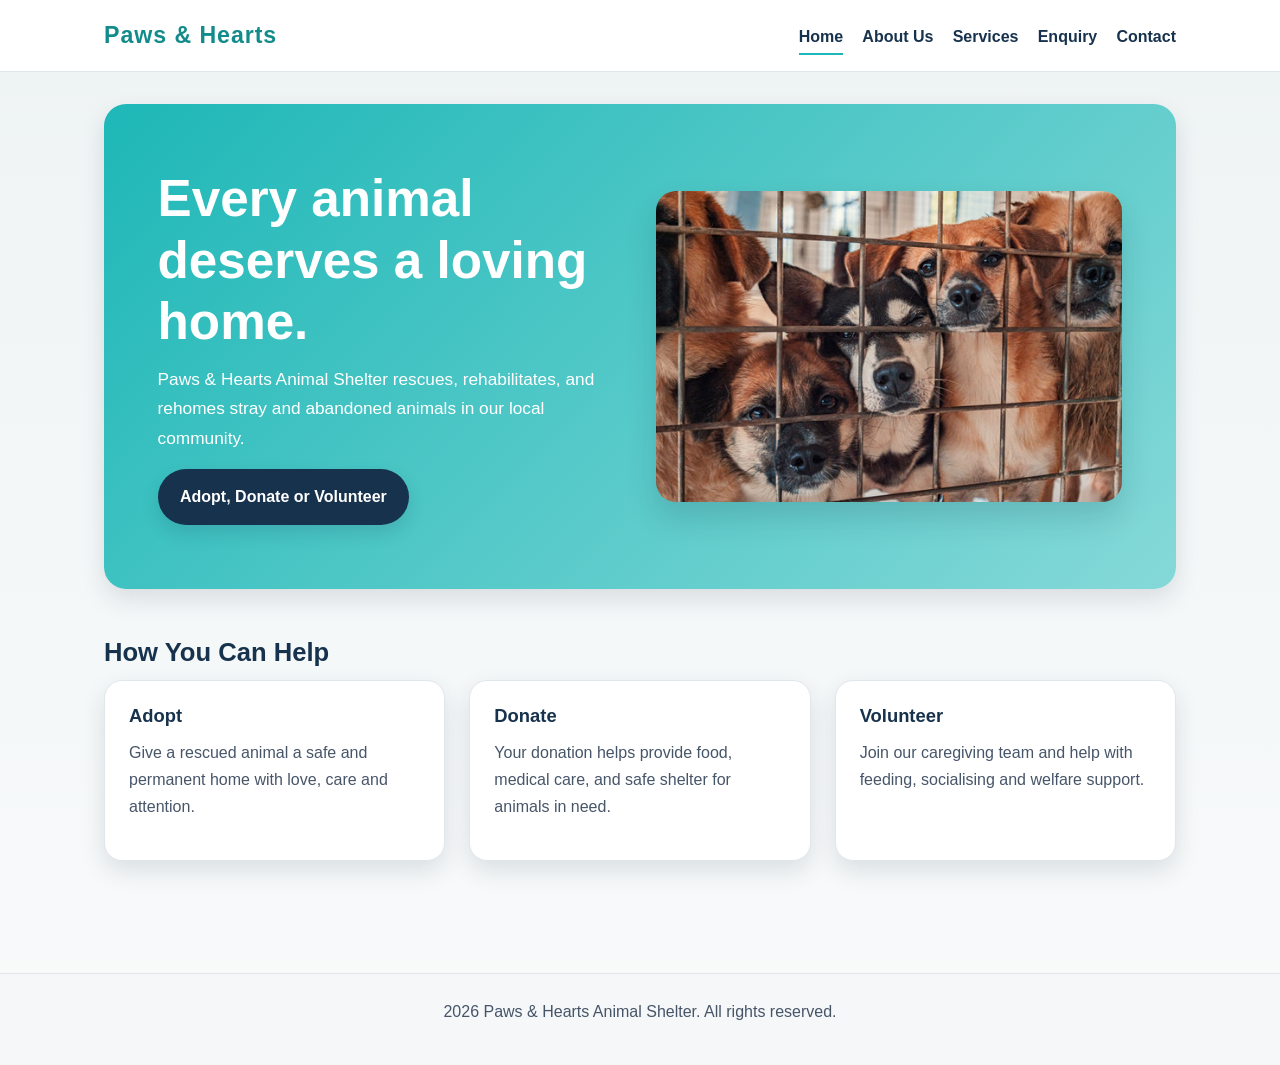
<file: Index.html>
<!DOCTYPE html>
<head>
  <meta charset="UTF-8">
  <meta name="viewport" content="width=device-width, initial-scale=1.0">
  <meta name="description" content="Paws & Hearts Animal Shelter helps rescue, rehabilitate and rehome animals in need. Adopt, donate or volunteer today.">
  <meta property="og:title" content="Paws & Hearts Animal Shelter | Home">
  <meta property="og:description" content="Find loving pets, support animal rescue, and help us create safer homes for animals in need.">
  <meta property="og:type" content="website">
  <title>Paws & Hearts Animal Shelter | Home</title>
  <link rel="stylesheet" href="css/style.css">
  <script src="js/main.js" defer></script>
</head>
<body>
  <header>
    <div class="header-inner">
      <a href="index.html" class="logo">Paws &amp; Hearts</a>
      <button class="mobile-menu-toggle" type="button" aria-expanded="false" aria-controls="main-nav">Menu</button>
      <nav class="main-nav" id="main-nav">
        <ul>
          <li><a href="index.html" class="active">Home</a></li>
          <li><a href="about.html">About Us</a></li>
          <li><a href="services.html">Services</a></li>
          <li><a href="enquiry.html">Enquiry</a></li>
          <li><a href="contact.html">Contact</a></li>
        </ul>
      </nav>
    </div>
  </header>

  <main>
    <section class="hero">
      <div class="hero-content">
        <h1>Every animal deserves a loving home.</h1>
        <p>Paws &amp; Hearts Animal Shelter rescues, rehabilitates, and rehomes stray and abandoned animals in our local community.</p>
        <a href="enquiry.html" class="btn">Adopt, Donate or Volunteer</a>
      </div>
      <div class="hero-image">
        <img src="images/Animals.jpg" alt="A group of rescued animals waiting for adoption at the shelter">
      </div>
    </section>

    <section>
      <h2>How You Can Help</h2>
      <div class="grid">
        <div class="card">
          <h3>Adopt</h3>
          <p>Give a rescued animal a safe and permanent home with love, care and attention.</p>
        </div>
        <div class="card">
          <h3>Donate</h3>
          <p>Your donation helps provide food, medical care, and safe shelter for animals in need.</p>
        </div>
        <div class="card">
          <h3>Volunteer</h3>
          <p>Join our caregiving team and help with feeding, socialising and welfare support.</p>
        </div>
      </div>
    </section>
  </main>

  <footer>
    <p>2026 Paws &amp; Hearts Animal Shelter. All rights reserved.</p>
  </footer>
</body>
</html>
</file>
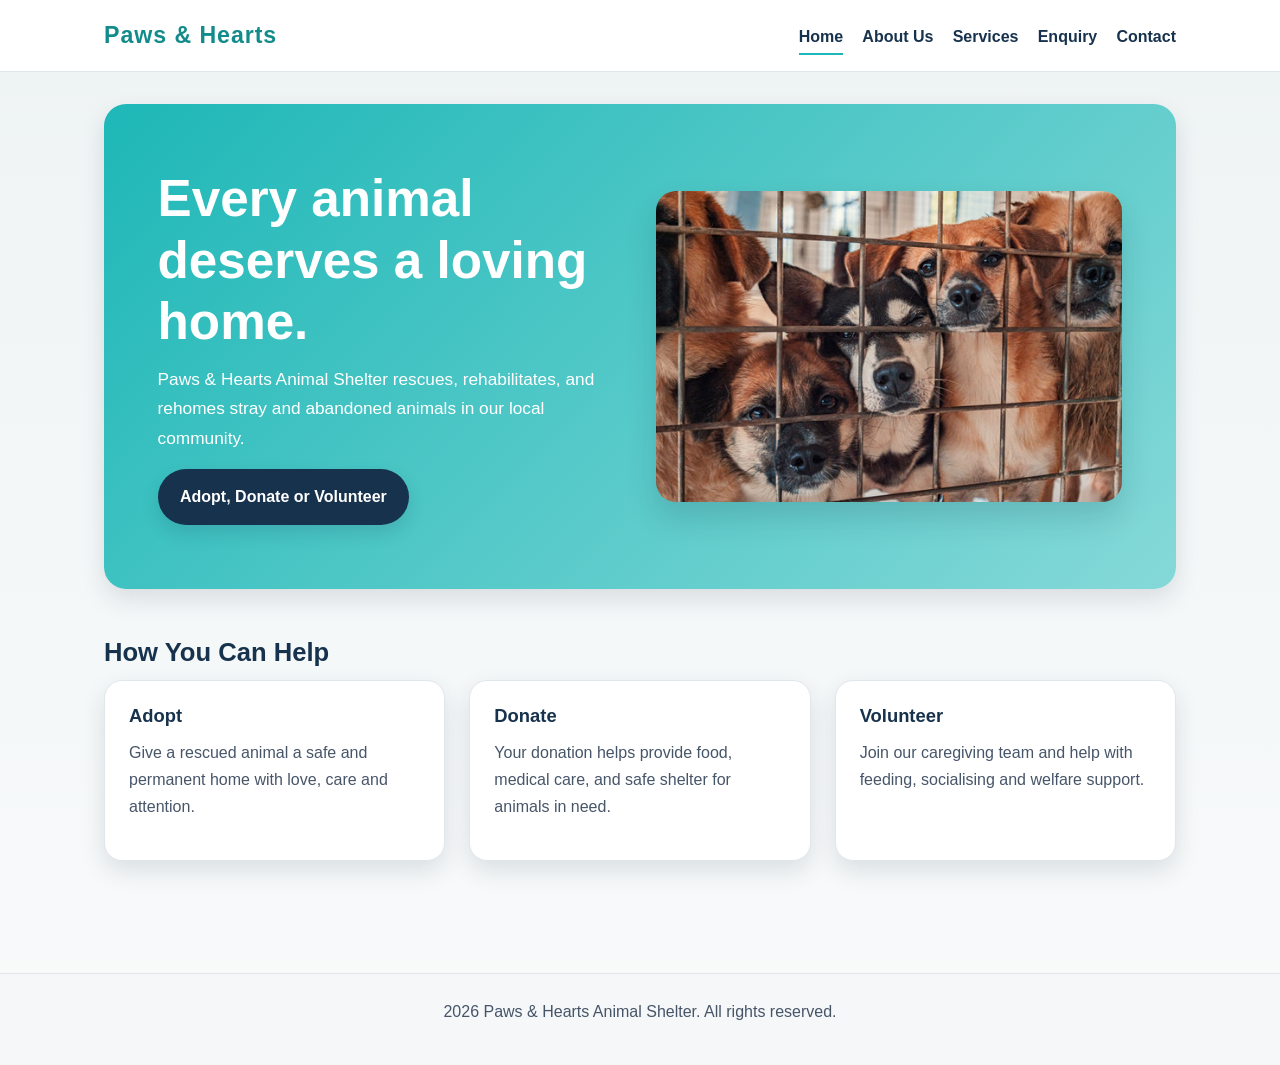
<file: HTML folder/Index.html>
<!DOCTYPE html>
<head>
  <meta charset="UTF-8">
  <meta name="viewport" content="width=device-width, initial-scale=1.0">
  <meta name="description" content="Paws & Hearts Animal Shelter helps rescue, rehabilitate and rehome animals in need. Adopt, donate or volunteer today.">
  <meta property="og:title" content="Paws & Hearts Animal Shelter | Home">
  <meta property="og:description" content="Find loving pets, support animal rescue, and help us create safer homes for animals in need.">
  <meta property="og:type" content="website">
  <title>Paws & Hearts Animal Shelter | Home</title>
  <link rel="stylesheet" href="../css/style.css">
  <script src="../js/main.js" defer></script>
</head>
<body>
  <header>
    <div class="header-inner">
      <a href="Index.html" class="logo">Paws &amp; Hearts</a>
      <button class="mobile-menu-toggle" type="button" aria-expanded="false" aria-controls="main-nav">Menu</button>
      <nav class="main-nav" id="main-nav">
        <ul>
          <li><a href="Index.html" class="active">Home</a></li>
          <li><a href="about.html">About Us</a></li>
          <li><a href="services.html">Services</a></li>
          <li><a href="enquiry.html">Enquiry</a></li>
          <li><a href="contact.html">Contact</a></li>
        </ul>
      </nav>
    </div>
  </header>

  <main>
    <section class="hero">
      <div class="hero-content">
        <h1>Every animal deserves a loving home.</h1>
        <p>Paws &amp; Hearts Animal Shelter rescues, rehabilitates, and rehomes stray and abandoned animals in our local community.</p>
        <a href="enquiry.html" class="btn">Adopt, Donate or Volunteer</a>
      </div>
      <div class="hero-image">
        <img src="../images/Animals.jpg" alt="A group of rescued animals waiting for adoption at the shelter">
      </div>
    </section>

    <section>
      <h2>How You Can Help</h2>
      <div class="grid">
        <div class="card">
          <h3>Adopt</h3>
          <p>Give a rescued animal a safe and permanent home with love, care and attention.</p>
        </div>
        <div class="card">
          <h3>Donate</h3>
          <p>Your donation helps provide food, medical care, and safe shelter for animals in need.</p>
        </div>
        <div class="card">
          <h3>Volunteer</h3>
          <p>Join our caregiving team and help with feeding, socialising and welfare support.</p>
        </div>
      </div>
    </section>
  </main>

  <footer>
    <p>2026 Paws &amp; Hearts Animal Shelter. All rights reserved.</p>
  </footer>
</body>
</html>
</file>
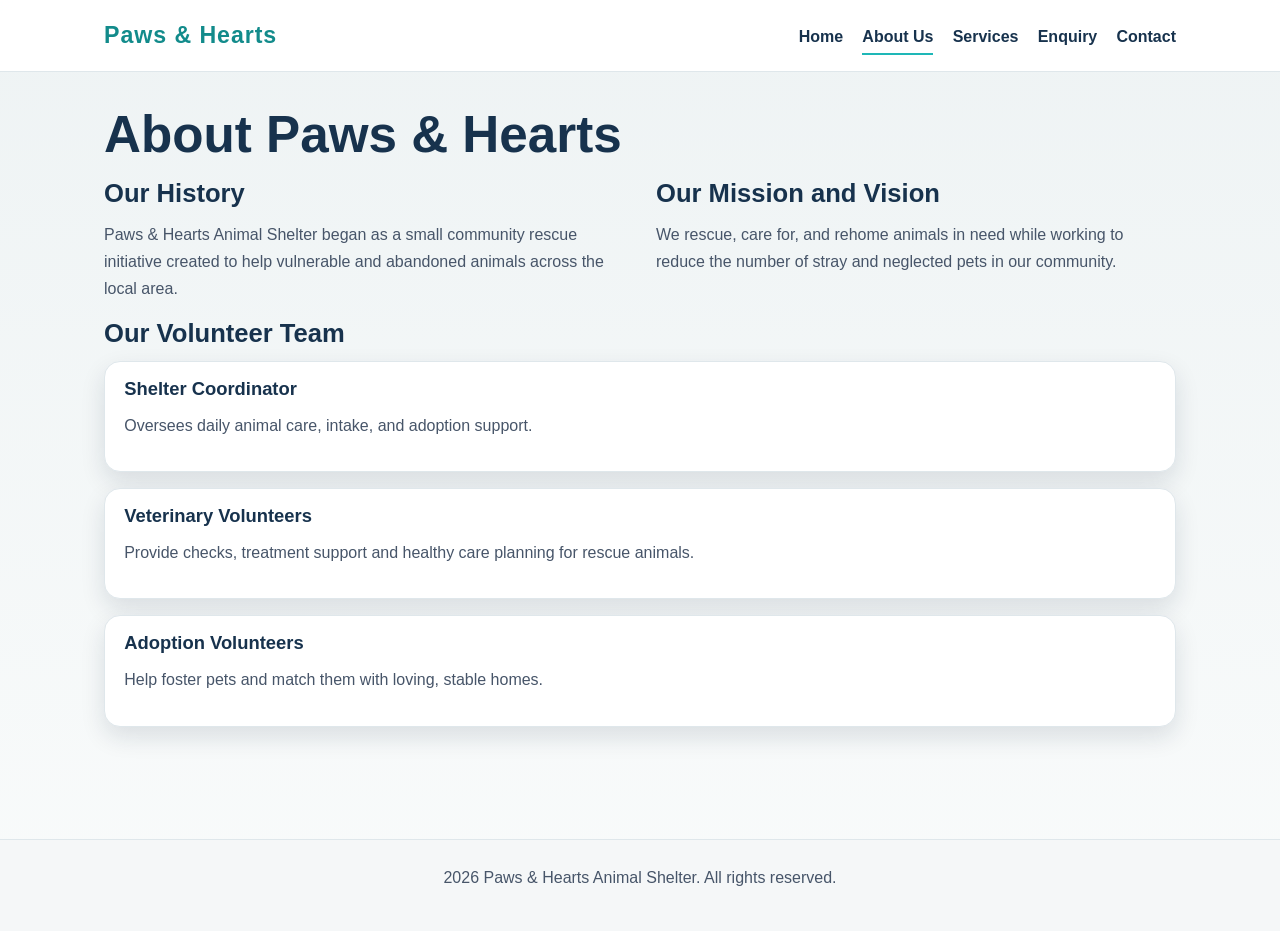
<file: about.html>
<!DOCTYPE html>
<head>
  <meta charset="UTF-8">
  <meta name="viewport" content="width=device-width, initial-scale=1.0">
  <meta name="description" content="Learn about Paws & Hearts Animal Shelter, our mission, volunteer team and dedication to rescuing and rehoming animals.">
  <title>About Us | Paws & Hearts Animal Shelter</title>
  <link rel="stylesheet" href="css/style.css">
  <script src="js/main.js" defer></script>
</head>
<body>
  <header>
    <div class="header-inner">
      <a href="index.html" class="logo">Paws &amp; Hearts</a>
      <button class="mobile-menu-toggle" type="button" aria-expanded="false" aria-controls="main-nav">Menu</button>
      <nav class="main-nav" id="main-nav">
        <ul>
          <li><a href="index.html">Home</a></li>
          <li><a href="about.html" class="active">About Us</a></li>
          <li><a href="services.html">Services</a></li>
          <li><a href="enquiry.html">Enquiry</a></li>
          <li><a href="contact.html">Contact</a></li>
        </ul>
      </nav>
    </div>
  </header>

  <main>
    <h1>About Paws &amp; Hearts</h1>

    <div class="two-col">
      <div>
        <h2>Our History</h2>
        <p>Paws &amp; Hearts Animal Shelter began as a small community rescue initiative created to help vulnerable and abandoned animals across the local area.</p>
      </div>
      <div>
        <h2>Our Mission and Vision</h2>
        <p>We rescue, care for, and rehome animals in need while working to reduce the number of stray and neglected pets in our community.</p>
      </div>
    </div>

    <section>
      <h2>Our Volunteer Team</h2>
      <ul class="team-list">
        <li>
          <h3>Shelter Coordinator</h3>
          <p>Oversees daily animal care, intake, and adoption support.</p>
        </li>
        <li>
          <h3>Veterinary Volunteers</h3>
          <p>Provide checks, treatment support and healthy care planning for rescue animals.</p>
        </li>
        <li>
          <h3>Adoption Volunteers</h3>
          <p>Help foster pets and match them with loving, stable homes.</p>
        </li>
      </ul>
    </section>
  </main>

  <footer>
    <p>2026 Paws &amp; Hearts Animal Shelter. All rights reserved.</p>
  </footer>
</body>
</html>
</file>
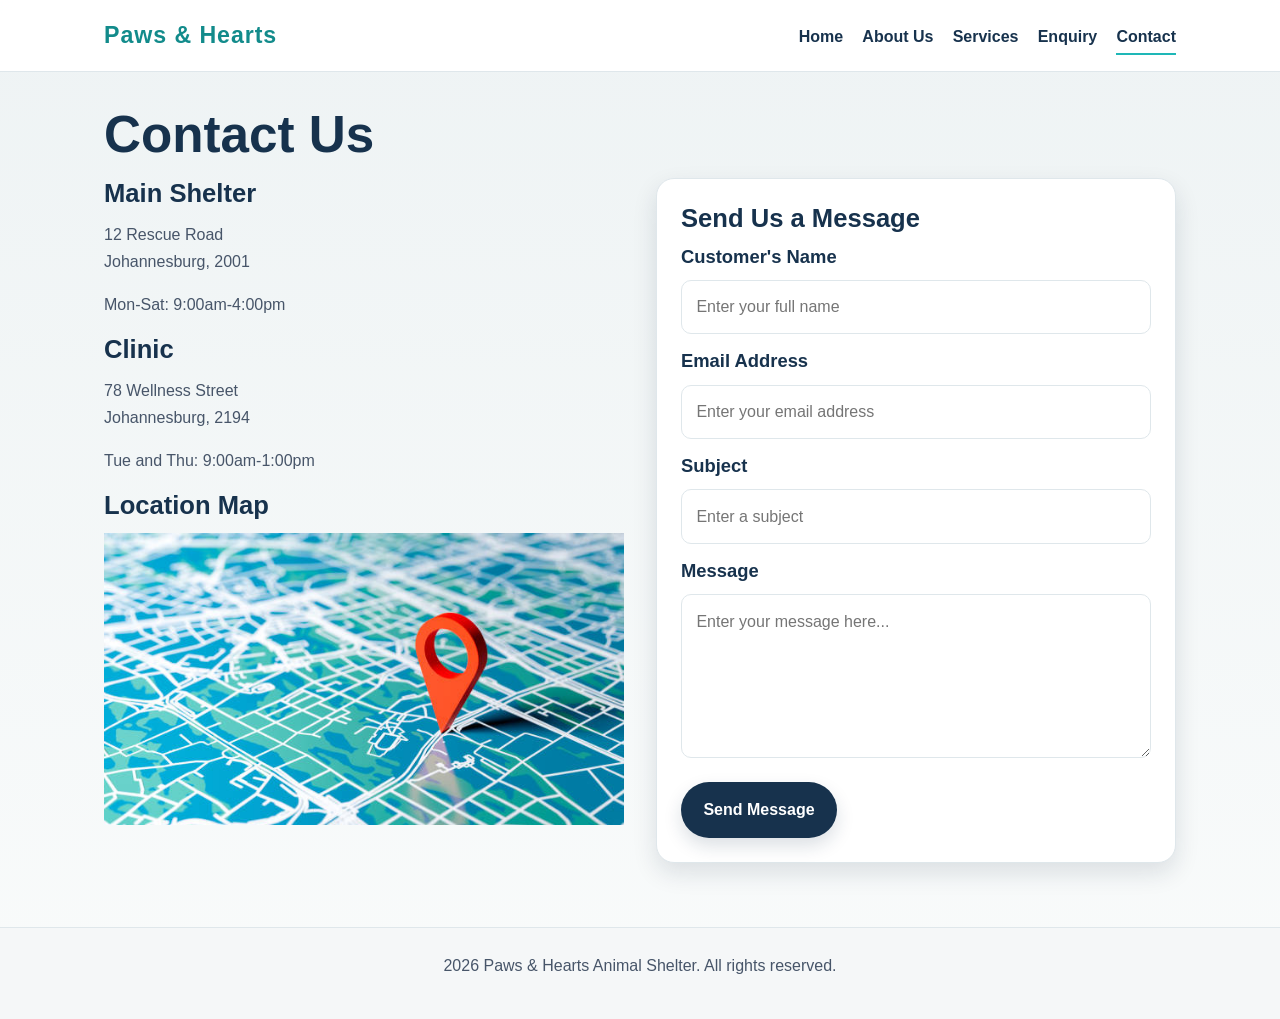
<file: contact.html>
<!DOCTYPE html>
<head>
  <meta charset="UTF-8">
  <meta name="viewport" content="width=device-width, initial-scale=1.0">
  <meta name="description" content="Contact Paws & Hearts Animal Shelter to ask about adoptions, volunteering, sponsorship and support.">
  <title>Contact | Paws & Hearts Animal Shelter</title>
  <link rel="stylesheet" href="css/style.css">
  <script src="js/main.js" defer></script>
</head>
<body>
  <header>
    <div class="header-inner">
      <a href="index.html" class="logo">Paws &amp; Hearts</a>
      <button class="mobile-menu-toggle" type="button" aria-expanded="false" aria-controls="main-nav">Menu</button>
      <nav class="main-nav" id="main-nav">
        <ul>
          <li><a href="index.html">Home</a></li>
          <li><a href="about.html">About Us</a></li>
          <li><a href="services.html">Services</a></li>
          <li><a href="enquiry.html">Enquiry</a></li>
          <li><a href="contact.html" class="active">Contact</a></li>
        </ul>
      </nav>
    </div>
  </header>

  <main>
    <h1>Contact Us</h1>
    <div class="two-col">
      <div>
        <h2>Main Shelter</h2>
        <p>12 Rescue Road<br>Johannesburg, 2001</p>
        <p>Mon-Sat: 9:00am-4:00pm</p>

        <h2>Clinic</h2>
        <p>78 Wellness Street<br>Johannesburg, 2194</p>
        <p>Tue and Thu: 9:00am-1:00pm</p>

        <div>
          <h2>Location Map</h2>
          <img src="images/Map.jpg" alt="Map showing the location of the main rescue shelter and clinic">
        </div>
      </div>

      <div class="form-panel">
        <h2>Send Us a Message</h2>
        <form id="contact-form" novalidate>
          <label for="name"><h3>Customer's Name</h3></label>
          <input type="text" id="name" name="name" placeholder="Enter your full name" required>

          <label for="email"><h3>Email Address</h3></label>
          <input type="email" id="email" name="email" placeholder="Enter your email address" required>

          <label for="subject"><h3>Subject</h3></label>
          <input type="text" id="subject" name="subject" placeholder="Enter a subject" required>

          <label for="message"><h3>Message</h3></label>
          <textarea id="message" name="message" rows="5" placeholder="Enter your message here..." required></textarea>

          <p class="form-message" aria-live="polite"></p>
          <button type="submit" class="submit-btn">Send Message</button>
        </form>
      </div>
    </div>
  </main>

  <footer>
    <p>2026 Paws &amp; Hearts Animal Shelter. All rights reserved.</p>
  </footer>
</body>
</html>
</file>
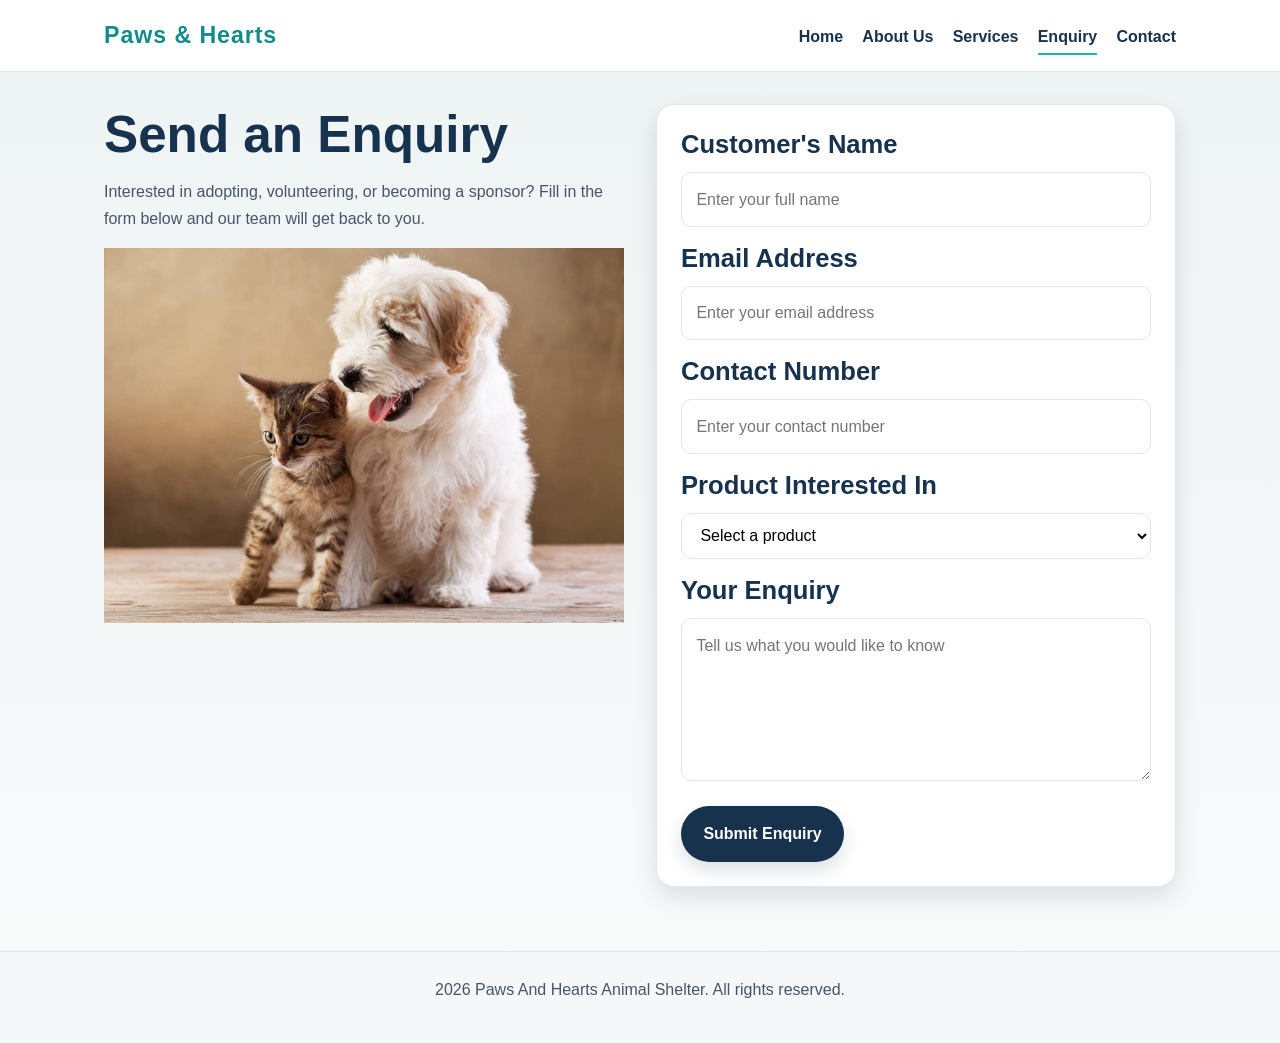
<file: enquiry.html>
<!DOCTYPE html>
<head>
  <meta charset="UTF-8">
  <meta name="viewport" content="width=device-width, initial-scale=1.0">
  <meta name="description" content="Send an enquiry to Paws & Hearts to adopt an animal, volunteer, donate or become a sponsor.">
  <title>Enquiry | Paws & Hearts Animal Shelter</title>
  <link rel="stylesheet" href="css/style.css">
  <script src="js/main.js" defer></script>
</head>
<body>
  <header>
    <div class="header-inner">
      <a href="index.html" class="logo">Paws &amp; Hearts</a>
      <button class="mobile-menu-toggle" type="button" aria-expanded="false" aria-controls="main-nav">Menu</button>
      <nav class="main-nav" id="main-nav">
        <ul>
          <li><a href="index.html">Home</a></li>
          <li><a href="about.html">About Us</a></li>
          <li><a href="services.html">Services</a></li>
          <li><a href="enquiry.html" class="active">Enquiry</a></li>
          <li><a href="contact.html">Contact</a></li>
        </ul>
      </nav>
    </div>
  </header>

  <main>
    <div class="form-page">
      <div class="intro">
        <h1>Send an Enquiry</h1>
        <p>Interested in adopting, volunteering, or becoming a sponsor? Fill in the form below and our team will get back to you.</p>
        <img src="images/Animal Rescue.jpg" alt="A rescued animal being comforted and cared for by volunteers">
      </div>

      <div class="form-panel">
        <form id="enquiry-form" novalidate>
          <label for="name"><h2>Customer's Name</h2></label>
          <input type="text" id="name" name="name" placeholder="Enter your full name" required>

          <label for="email"><h2>Email Address</h2></label>
          <input type="email" id="email" name="email" placeholder="Enter your email address" required>

          <label for="phone"><h2>Contact Number</h2></label>
          <input type="tel" id="phone" name="phone" placeholder="Enter your contact number" required>

          <label for="product"><h2>Product Interested In</h2></label>
          <select id="product" name="product" required>
            <option value="">Select a product</option>
            <option value="adoption">Adoption</option>
            <option value="volunteering">Volunteering</option>
            <option value="donation">Donation</option>
            <option value="sponsorship">Sponsorship</option>
          </select>

          <label for="message"><h2>Your Enquiry</h2></label>
          <textarea id="message" name="message" rows="5" placeholder="Tell us what you would like to know" required></textarea>

          <p class="form-message" aria-live="polite"></p>
          <button type="submit" class="submit-btn">Submit Enquiry</button>
        </form>
      </div>
    </div>
  </main>

  <footer>
    <p>2026 Paws And Hearts Animal Shelter. All rights reserved.</p>
  </footer>
</body>
</html>
</file>
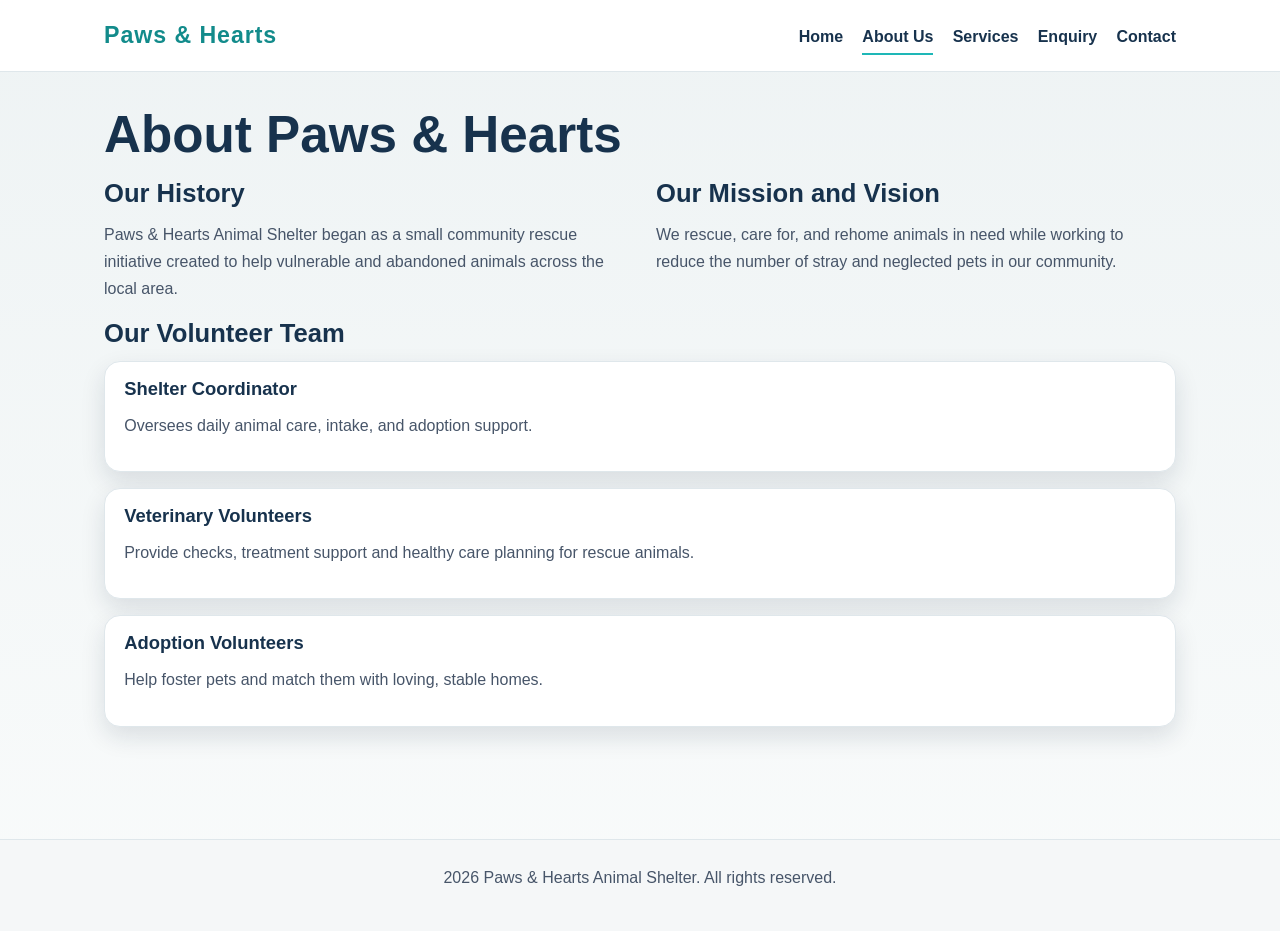
<file: HTML folder/about.html>
<!DOCTYPE html>
<head>
  <meta charset="UTF-8">
  <meta name="viewport" content="width=device-width, initial-scale=1.0">
  <meta name="description" content="Learn about Paws & Hearts Animal Shelter, our mission, volunteer team and dedication to rescuing and rehoming animals.">
  <title>About Us | Paws & Hearts Animal Shelter</title>
  <link rel="stylesheet" href="../css/style.css">
  <script src="../js/main.js" defer></script>
</head>
<body>
  <header>
    <div class="header-inner">
      <a href="Index.html" class="logo">Paws &amp; Hearts</a>
      <button class="mobile-menu-toggle" type="button" aria-expanded="false" aria-controls="main-nav">Menu</button>
      <nav class="main-nav" id="main-nav">
        <ul>
          <li><a href="Index.html">Home</a></li>
          <li><a href="about.html" class="active">About Us</a></li>
          <li><a href="services.html">Services</a></li>
          <li><a href="enquiry.html">Enquiry</a></li>
          <li><a href="contact.html">Contact</a></li>
        </ul>
      </nav>
    </div>
  </header>

  <main>
    <h1>About Paws &amp; Hearts</h1>

    <div class="two-col">
      <div>
        <h2>Our History</h2>
        <p>Paws &amp; Hearts Animal Shelter began as a small community rescue initiative created to help vulnerable and abandoned animals across the local area.</p>
      </div>
      <div>
        <h2>Our Mission and Vision</h2>
        <p>We rescue, care for, and rehome animals in need while working to reduce the number of stray and neglected pets in our community.</p>
      </div>
    </div>

    <section>
      <h2>Our Volunteer Team</h2>
      <ul class="team-list">
        <li>
          <h3>Shelter Coordinator</h3>
          <p>Oversees daily animal care, intake, and adoption support.</p>
        </li>
        <li>
          <h3>Veterinary Volunteers</h3>
          <p>Provide checks, treatment support and healthy care planning for rescue animals.</p>
        </li>
        <li>
          <h3>Adoption Volunteers</h3>
          <p>Help foster pets and match them with loving, stable homes.</p>
        </li>
      </ul>
    </section>
  </main>

  <footer>
    <p>2026 Paws &amp; Hearts Animal Shelter. All rights reserved.</p>
  </footer>
</body>
</html>
</file>
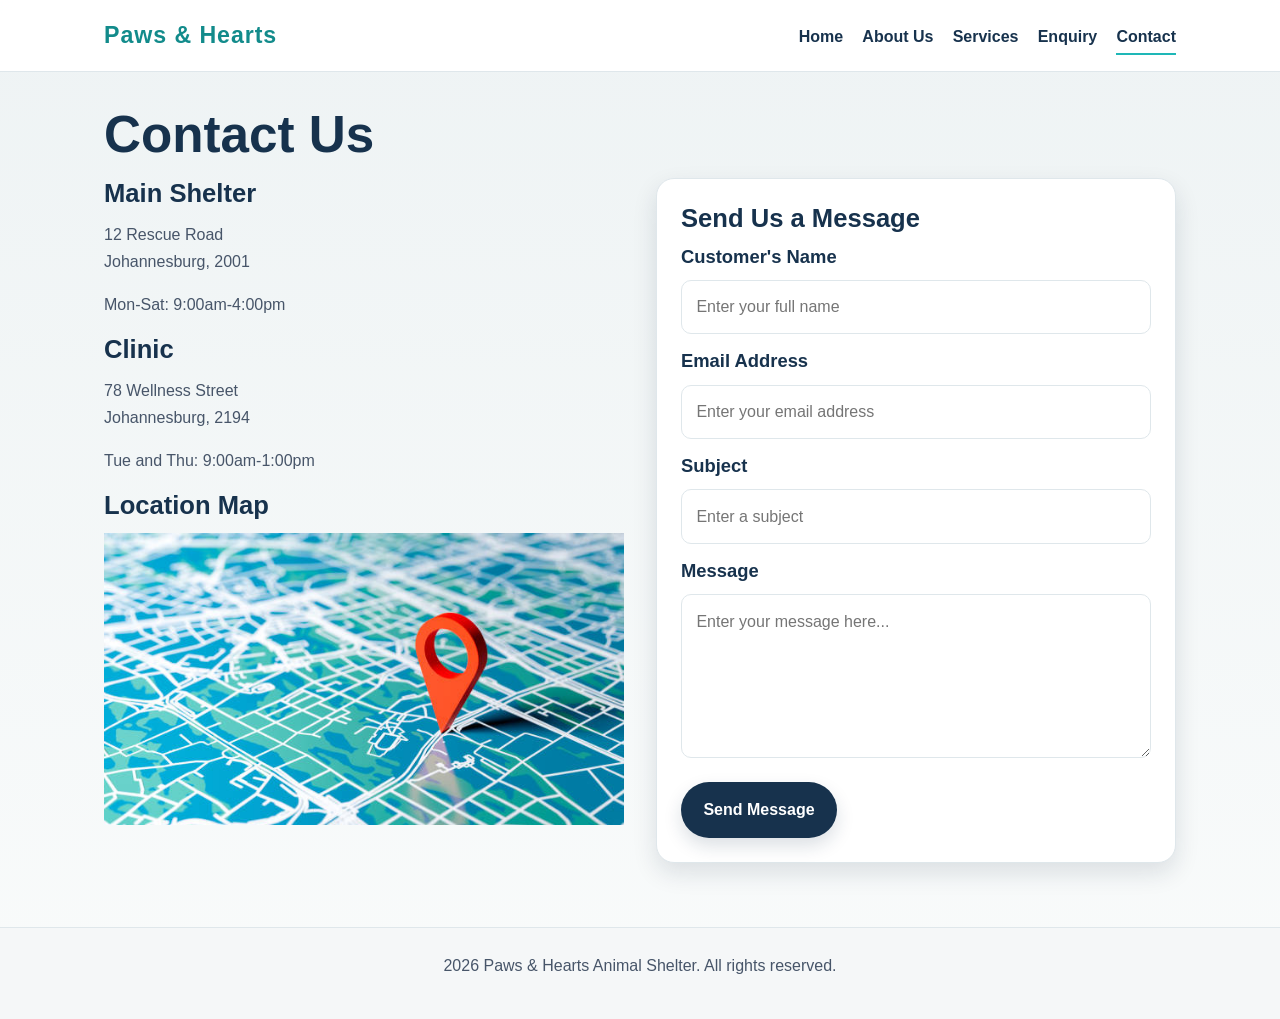
<file: HTML folder/contact.html>
<!DOCTYPE html>
<head>
  <meta charset="UTF-8">
  <meta name="viewport" content="width=device-width, initial-scale=1.0">
  <meta name="description" content="Contact Paws & Hearts Animal Shelter to ask about adoptions, volunteering, sponsorship and support.">
  <title>Contact | Paws & Hearts Animal Shelter</title>
  <link rel="stylesheet" href="../css/style.css">
  <script src="../js/main.js" defer></script>
</head>
<body>
  <header>
    <div class="header-inner">
      <a href="Index.html" class="logo">Paws &amp; Hearts</a>
      <button class="mobile-menu-toggle" type="button" aria-expanded="false" aria-controls="main-nav">Menu</button>
      <nav class="main-nav" id="main-nav">
        <ul>
          <li><a href="Index.html">Home</a></li>
          <li><a href="about.html">About Us</a></li>
          <li><a href="services.html">Services</a></li>
          <li><a href="enquiry.html">Enquiry</a></li>
          <li><a href="contact.html" class="active">Contact</a></li>
        </ul>
      </nav>
    </div>
  </header>

  <main>
    <h1>Contact Us</h1>
    <div class="two-col">
      <div>
        <h2>Main Shelter</h2>
        <p>12 Rescue Road<br>Johannesburg, 2001</p>
        <p>Mon-Sat: 9:00am-4:00pm</p>

        <h2>Clinic</h2>
        <p>78 Wellness Street<br>Johannesburg, 2194</p>
        <p>Tue and Thu: 9:00am-1:00pm</p>

        <div>
          <h2>Location Map</h2>
          <img src="../images/Map.jpg" alt="Map showing the location of the main rescue shelter and clinic">
        </div>
      </div>

      <div class="form-panel">
        <h2>Send Us a Message</h2>
        <form id="contact-form" novalidate>
          <label for="name"><h3>Customer's Name</h3></label>
          <input type="text" id="name" name="name" placeholder="Enter your full name" required>

          <label for="email"><h3>Email Address</h3></label>
          <input type="email" id="email" name="email" placeholder="Enter your email address" required>

          <label for="subject"><h3>Subject</h3></label>
          <input type="text" id="subject" name="subject" placeholder="Enter a subject" required>

          <label for="message"><h3>Message</h3></label>
          <textarea id="message" name="message" rows="5" placeholder="Enter your message here..." required></textarea>

          <p class="form-message" aria-live="polite"></p>
          <button type="submit" class="submit-btn">Send Message</button>
        </form>
      </div>
    </div>
  </main>

  <footer>
    <p>2026 Paws &amp; Hearts Animal Shelter. All rights reserved.</p>
  </footer>
</body>
</html>
</file>
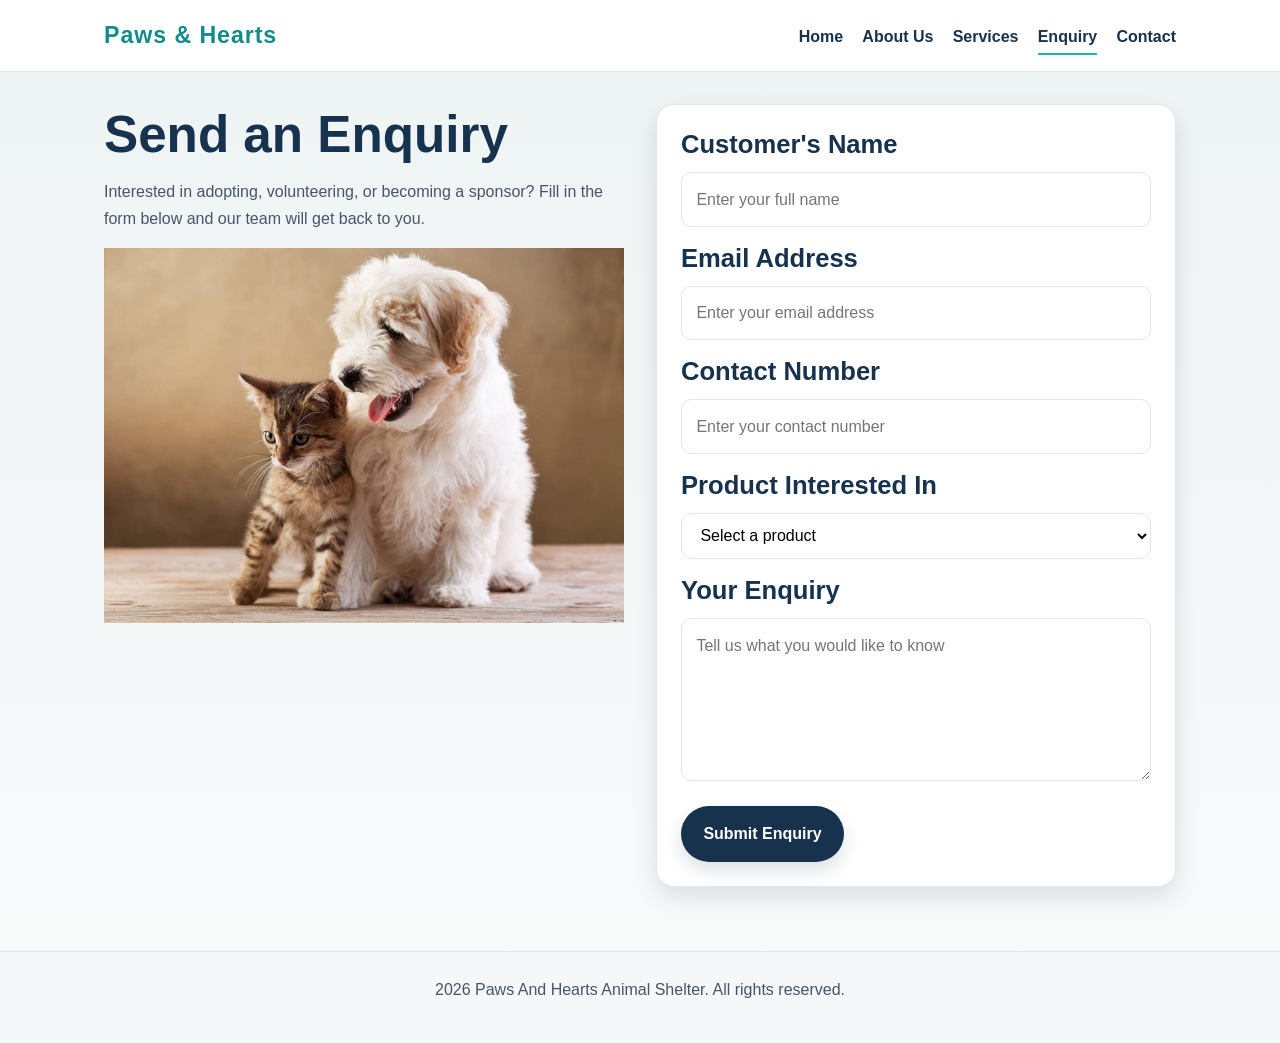
<file: HTML folder/enquiry.html>
<!DOCTYPE html>
<head>
  <meta charset="UTF-8">
  <meta name="viewport" content="width=device-width, initial-scale=1.0">
  <meta name="description" content="Send an enquiry to Paws & Hearts to adopt an animal, volunteer, donate or become a sponsor.">
  <title>Enquiry | Paws & Hearts Animal Shelter</title>
  <link rel="stylesheet" href="../css/style.css">
  <script src="../js/main.js" defer></script>
</head>
<body>
  <header>
    <div class="header-inner">
      <a href="Index.html" class="logo">Paws &amp; Hearts</a>
      <button class="mobile-menu-toggle" type="button" aria-expanded="false" aria-controls="main-nav">Menu</button>
      <nav class="main-nav" id="main-nav">
        <ul>
          <li><a href="Index.html">Home</a></li>
          <li><a href="about.html">About Us</a></li>
          <li><a href="services.html">Services</a></li>
          <li><a href="enquiry.html" class="active">Enquiry</a></li>
          <li><a href="contact.html">Contact</a></li>
        </ul>
      </nav>
    </div>
  </header>

  <main>
    <div class="form-page">
      <div class="intro">
        <h1>Send an Enquiry</h1>
        <p>Interested in adopting, volunteering, or becoming a sponsor? Fill in the form below and our team will get back to you.</p>
        <img src="../images/Animal Rescue.jpg" alt="A rescued animal being comforted and cared for by volunteers">
      </div>

      <div class="form-panel">
        <form id="enquiry-form" novalidate>
          <label for="name"><h2>Customer's Name</h2></label>
          <input type="text" id="name" name="name" placeholder="Enter your full name" required>

          <label for="email"><h2>Email Address</h2></label>
          <input type="email" id="email" name="email" placeholder="Enter your email address" required>

          <label for="phone"><h2>Contact Number</h2></label>
          <input type="tel" id="phone" name="phone" placeholder="Enter your contact number" required>

          <label for="product"><h2>Product Interested In</h2></label>
          <select id="product" name="product" required>
            <option value="">Select a product</option>
            <option value="adoption">Adoption</option>
            <option value="volunteering">Volunteering</option>
            <option value="donation">Donation</option>
            <option value="sponsorship">Sponsorship</option>
          </select>

          <label for="message"><h2>Your Enquiry</h2></label>
          <textarea id="message" name="message" rows="5" placeholder="Tell us what you would like to know" required></textarea>

          <p class="form-message" aria-live="polite"></p>
          <button type="submit" class="submit-btn">Submit Enquiry</button>
        </form>
      </div>
    </div>
  </main>

  <footer>
    <p>2026 Paws And Hearts Animal Shelter. All rights reserved.</p>
  </footer>
</body>
</html>
</file>
<file: css/style.css>
:root {
  --teal: #1eb7b7;
  --teal-dark: #128b8b;
  --navy: #17324d;
  --navy-soft: #234c70;
  --grey-text: #475569;
  --light-bg: #f5f7f8;
  --white: #ffffff;
  --card-shadow: 0 10px 25px rgba(17, 34, 58, 0.12);
  --border: #dfe7eb;
}

* {
  margin: 0;
  padding: 0;
  box-sizing: border-box;
}

html {
  scroll-behavior: smooth;
}

body {
  font-family: 'Segoe UI', Arial, sans-serif;
  color: var(--grey-text);
  background: linear-gradient(180deg, #eef3f4 0%, #f9fbfb 100%);
  line-height: 1.7;
}

img {
  max-width: 100%;
  height: auto;
  display: block;
}

button,
input,
select,
textarea {
  font: inherit;
}

a {
  color: var(--navy);
  text-decoration: none;
}

a:hover,
a:focus {
  color: var(--teal-dark);
}

a:focus,
button:focus,
input:focus,
select:focus,
textarea:focus {
  outline: 3px solid rgba(30, 183, 183, 0.35);
  outline-offset: 2px;
}

h1, h2, h3, h4 {
  color: var(--navy);
  line-height: 1.2;
  margin-bottom: 0.75rem;
}

h1 { font-size: clamp(2.2rem, 4vw, 3.2rem); }
h2 { font-size: clamp(1.6rem, 2vw, 2.1rem); }
h3 { font-size: 1.15rem; }
p { font-size: 1rem; margin-bottom: 1rem; }

main {
  padding: 2rem 5%;
  max-width: 1200px;
  margin: 0 auto;
}

section {
  margin-bottom: 3rem;
}

header {
  background: rgba(255, 255, 255, 0.95);
  border-bottom: 1px solid var(--border);
  position: sticky;
  top: 0;
  z-index: 20;
  backdrop-filter: blur(8px);
}

.header-inner {
  max-width: 1200px;
  margin: 0 auto;
  padding: 1rem 5%;
  display: flex;
  align-items: center;
  justify-content: space-between;
  gap: 1rem;
}

.logo {
  font-size: 1.45rem;
  font-weight: 800;
  color: var(--teal-dark);
  letter-spacing: 0.04em;
}

.main-nav ul {
  list-style: none;
  display: flex;
  gap: 1.2rem;
  align-items: center;
}

.main-nav a {
  font-weight: 700;
  color: var(--navy);
  padding: 0.35rem 0;
  position: relative;
}

.main-nav a::after {
  content: '';
  position: absolute;
  left: 0;
  bottom: -0.3rem;
  width: 100%;
  height: 2px;
  background: var(--teal);
  transform: scaleX(0);
  transform-origin: left;
  transition: transform 0.25s ease;
}

.main-nav a:hover::after,
.main-nav a.active::after {
  transform: scaleX(1);
}

.mobile-menu-toggle {
  display: none;
  border: 1px solid var(--border);
  background: var(--white);
  color: var(--navy);
  border-radius: 10px;
  padding: 0.55rem 0.8rem;
  font-weight: 700;
  cursor: pointer;
}

.hero {
  margin: 0 auto 3rem;
  background: linear-gradient(135deg, var(--teal) 0%, #85d9d8 100%);
  color: var(--white);
  padding: 4rem 5%;
  display: flex;
  align-items: center;
  justify-content: space-between;
  gap: 2rem;
  flex-wrap: wrap;
  border-radius: 22px;
  box-shadow: var(--card-shadow);
}

.hero h1,
.hero p {
  color: var(--white);
}

.hero p {
  max-width: 35rem;
  font-size: 1.08rem;
}

.hero-content,
.hero-image {
  flex: 1 1 320px;
}

.hero-image img {
  border-radius: 20px;
  box-shadow: 0 16px 30px rgba(12, 30, 48, 0.15);
}

.btn,
.secondary-btn,
.submit-btn {
  display: inline-block;
  background: var(--navy);
  color: var(--white);
  border: none;
  border-radius: 999px;
  padding: 0.9rem 1.4rem;
  font-weight: 700;
  cursor: pointer;
  transition: transform 0.2s ease, background 0.2s ease, box-shadow 0.2s ease;
  box-shadow: 0 8px 18px rgba(19, 47, 72, 0.15);
}

.btn:hover,
.secondary-btn:hover,
.submit-btn:hover,
.btn:focus,
.secondary-btn:focus,
.submit-btn:focus {
  background: var(--teal-dark);
  transform: translateY(-2px);
  text-decoration: none;
}

.grid {
  display: grid;
  grid-template-columns: repeat(auto-fit, minmax(220px, 1fr));
  gap: 1.5rem;
}

.card,
.form-panel,
.animal-card,
.feature-panel,
.service-card {
  background: var(--white);
  border: 1px solid var(--border);
  border-radius: 18px;
  box-shadow: var(--card-shadow);
}

.card {
  padding: 1.5rem;
}

.grid .card {
  transition: transform 0.2s ease;
}

.grid .card:hover {
  transform: translateY(-4px);
}

.animals {
  display: grid;
  grid-template-columns: repeat(auto-fit, minmax(220px, 1fr));
  gap: 1.5rem;
}

.animal-card {
  overflow: hidden;
  background: linear-gradient(180deg, rgba(30, 183, 183, 0.12), rgba(30, 183, 183, 0.02));
}

.animal-card img {
  width: 100%;
  height: 220px;
  object-fit: cover;
  cursor: pointer;
  transition: transform 0.25s ease;
}

.animal-card img:hover {
  transform: scale(1.04);
}

.animal-details {
  padding: 1rem 1rem 1.2rem;
}

.pet-breed,
.pet-category,
.pet-price {
  margin-bottom: 0.35rem;
  font-weight: 600;
}

.pet-price {
  color: var(--teal-dark);
}

.service-card {
  padding: 1.5rem;
}

.services-section {
  background: linear-gradient(135deg, rgba(30, 183, 183, 0.12), rgba(19, 54, 81, 0.06));
  border-radius: 20px;
  padding: 2rem;
}

.services-section > div {
  display: grid;
  grid-template-columns: repeat(auto-fit, minmax(220px, 1fr));
  gap: 1.5rem;
}

.two-col {
  display: grid;
  grid-template-columns: repeat(auto-fit, minmax(260px, 1fr));
  gap: 2rem;
}

.team-list {
  list-style: none;
  display: grid;
  gap: 1rem;
}

.team-list li {
  background: var(--white);
  border: 1px solid var(--border);
  border-radius: 16px;
  padding: 1rem 1.2rem;
  box-shadow: var(--card-shadow);
}

.form-page {
  display: grid;
  grid-template-columns: repeat(auto-fit, minmax(260px, 1fr));
  gap: 2rem;
  align-items: start;
}

.form-panel {
  padding: 1.5rem;
}

.form-panel form,
.form-panel label {
  display: block;
}

.form-panel input,
.form-panel textarea,
.form-panel select {
  width: 100%;
  margin-bottom: 1rem;
  padding: 0.8rem 0.9rem;
  border: 1px solid var(--border);
  border-radius: 10px;
  background: var(--white);
}

.form-panel input.input-error,
.form-panel textarea.input-error,
.form-panel select.input-error {
  border-color: #c0392b;
  background: #fff5f5;
}

.form-message {
  margin-top: 0.5rem;
  margin-bottom: 1rem;
  padding: 0.8rem 1rem;
  border-radius: 10px;
  font-weight: 600;
  display: none;
}

.form-message.visible {
  display: block;
}

.form-error {
  color: #b42318;
  background: #fef3f2;
  border: 1px solid #f7c7c3;
}

.form-success {
  color: #0f5132;
  background: #ecfdf5;
  border: 1px solid #a7f3d0;
}

.form-panel ul {
  list-style: none;
  margin: 0.8rem 0 1rem;
}

.form-panel li {
  display: flex;
  align-items: center;
  gap: 0.6rem;
  margin-bottom: 0.6rem;
}

.form-panel input[type='checkbox'] {
  width: auto;
  margin: 0;
}

.search-panel {
  background: var(--white);
  border: 1px solid var(--border);
  border-radius: 18px;
  padding: 1.2rem;
  box-shadow: var(--card-shadow);
  margin-bottom: 1.5rem;
}

.search-controls {
  display: grid;
  grid-template-columns: repeat(auto-fit, minmax(200px, 1fr));
  gap: 1rem;
  align-items: end;
}

.filter-range {
  display: flex;
  flex-direction: column;
  gap: 0.5rem;
}

.range-value {
  color: var(--teal-dark);
  font-weight: 700;
}

.empty-state {
  padding: 2rem;
  text-align: center;
  background: var(--white);
  border: 1px dashed var(--border);
  border-radius: 18px;
}

.image-button {
  background: transparent;
  border: none;
  padding: 0;
  width: 100%;
  display: block;
  cursor: pointer;
}

.lightbox {
  position: fixed;
  inset: 0;
  background: rgba(12, 31, 43, 0.8);
  display: none;
  align-items: center;
  justify-content: center;
  padding: 1.5rem;
  z-index: 40;
}

.lightbox.visible {
  display: flex;
}

.lightbox-content {
  position: relative;
  background: var(--white);
  border-radius: 18px;
  max-width: min(700px, 90vw);
  width: 100%;
  overflow: hidden;
}

.lightbox-image {
  width: 100%;
  max-height: 70vh;
  object-fit: cover;
}

.lightbox-caption {
  padding: 0.8rem 1rem 1rem;
  font-weight: 700;
  color: var(--navy);
}

.lightbox-close {
  position: absolute;
  top: 0.8rem;
  right: 0.8rem;
  border: none;
  background: rgba(255,255,255,0.9);
  border-radius: 50%;
  width: 2.2rem;
  height: 2.2rem;
  font-size: 1.2rem;
  font-weight: 800;
  cursor: pointer;
}

.animal-runner-wrap {
  position: fixed;
  left: 0;
  right: 0;
  bottom: 1rem;
  z-index: 60;
  pointer-events: none;
  display: flex;
  justify-content: center;
}

.animal-runner-track {
  position: relative;
  width: min(90vw, 900px);
  height: 90px;
  overflow: hidden;
  border-radius: 999px;
  background: transparent;
  border: none;
}

.animal-runner {
  position: absolute;
  left: -180px;
  bottom: 0;
  width: 180px;
  height: 110px;
  background-image: url('../images/download.gif');
  background-repeat: no-repeat;
  background-size: 170% 150%;
  background-position: 50% 48%;
  background-color: transparent;
  image-rendering: pixelated;
  filter: drop-shadow(0 8px 12px rgba(0, 0, 0, 0.15));
}

.run-animation {
  animation: run-across 3s ease-in-out forwards;
}

@keyframes run-across {
  0% {
    transform: translateX(0) scale(1.1) translateY(0);
    opacity: 0.2;
  }
  15% {
    opacity: 1;
  }
  25% {
    transform: translateX(25vw) scale(1.16) translateY(-4px);
  }
  50% {
    transform: translateX(48vw) scale(1.22) translateY(0);
  }
  75% {
    transform: translateX(75vw) scale(1.16) translateY(-4px);
  }
  100% {
    transform: translateX(100vw) scale(1.1) translateY(0);
    opacity: 1;
  }
}

.animal-runner-label {
  position: absolute;
  top: 14px;
  left: 50%;
  transform: translateX(-50%);
  background: rgba(255, 255, 255, 0.88);
  color: var(--navy);
  border-radius: 999px;
  padding: 0.35rem 0.8rem;
  font-weight: 700;
  font-size: 0.9rem;
}

footer {
  background: var(--light-bg);
  border-top: 1px solid var(--border);
  text-align: center;
  padding: 1.5rem 5%;
  margin-top: 2rem;
}

@media (max-width: 768px) {
  .main-nav {
    display: none;
    width: 100%;
  }

  .main-nav.nav-open {
    display: block;
  }

  .main-nav ul {
    flex-direction: column;
    align-items: flex-start;
    padding: 0.75rem 0 0.2rem;
  }

  .mobile-menu-toggle {
    display: inline-flex;
  }

  .header-inner {
    flex-wrap: wrap;
  }

  .hero {
    padding: 2.5rem 1.2rem;
  }
}

@media (max-width: 480px) {
  main {
    padding: 1.25rem 1rem;
  }

  .btn,
  .secondary-btn,
  .submit-btn {
    width: 100%;
    text-align: center;
  }

  .card,
  .service-card,
  .form-panel,
  .search-panel {
    padding: 1rem;
  }
}
</file>
